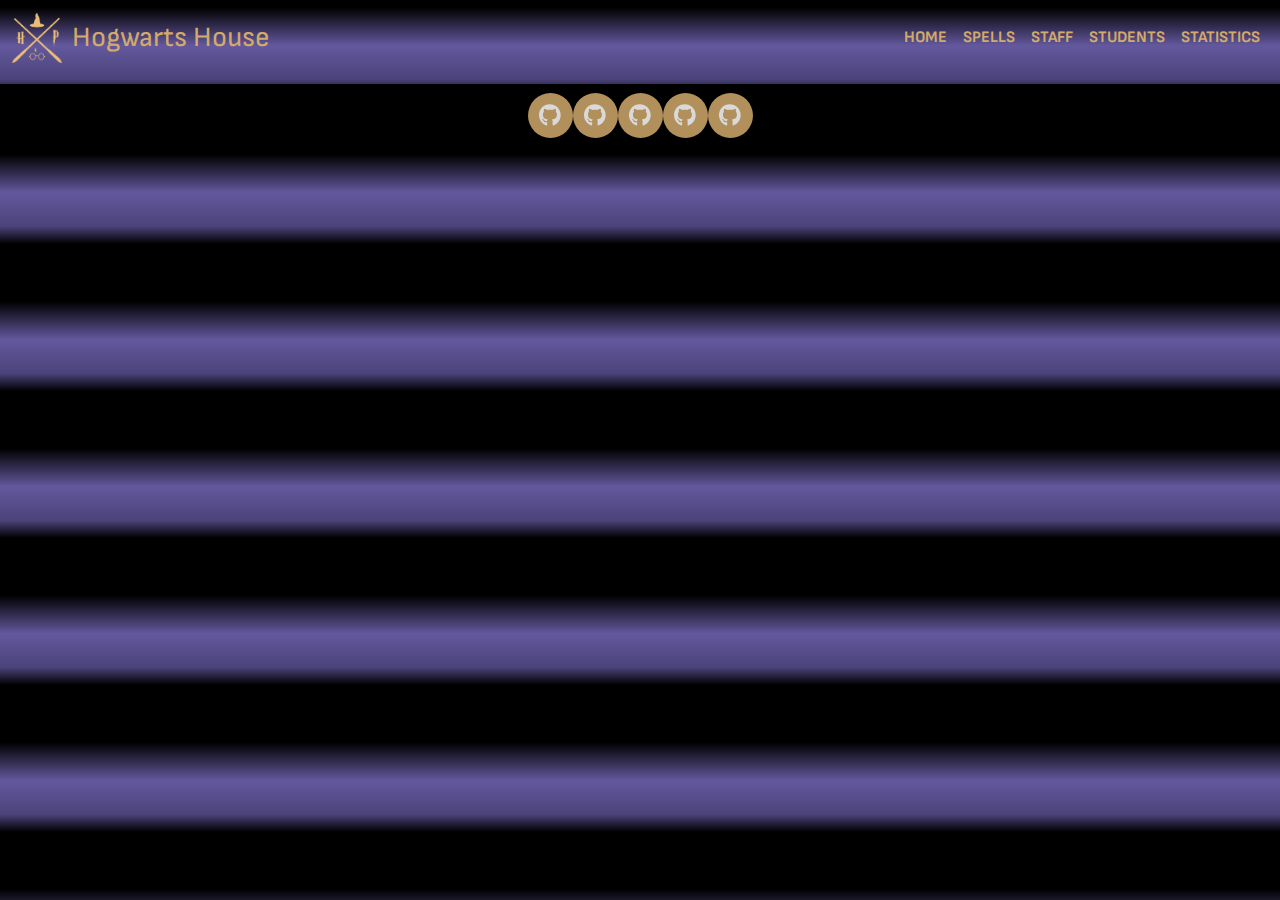
<file: page/detailsHouses.html>
<!DOCTYPE html>
<html lang="en">

<head>
    <meta charset="UTF-8">
    <meta name="viewport" content="width=device-width, initial-scale=1.0">
    <title>Harry Potter - G3 - House Details</title>
    <link href="https://cdn.jsdelivr.net/npm/bootstrap@5.3.3/dist/css/bootstrap.min.css" rel="stylesheet"
        integrity="sha384-QWTKZyjpPEjISv5WaRU9OFeRpok6YctnYmDr5pNlyT2bRjXh0JMhjY6hW+ALEwIH" crossorigin="anonymous">
    <link rel="stylesheet" href="../Style/style.css">
    <link rel="shortcut icon" href="/img/logo.png" type="image/x-icon">
    <link rel="preconnect" href="https://fonts.googleapis.com">
    <link rel="preconnect" href="https://fonts.gstatic.com" crossorigin>
    <link href="https://fonts.googleapis.com/css2?family=Sofia+Sans:ital,wght@0,1..1000;1,1..1000&display=swap"
        rel="stylesheet">
    <link rel="preconnect" href="https://fonts.googleapis.com">
    <link rel="preconnect" href="https://fonts.gstatic.com" crossorigin>
    <link
        href="https://fonts.googleapis.com/css2?family=Cormorant+Garamond:ital,wght@0,300;0,400;0,500;0,600;0,700;1,300;1,400;1,500;1,600;1,700&family=Sofia+Sans:ital,wght@0,1..1000;1,1..1000&display=swap"
        rel="stylesheet">
</head>

<body>
    <header>
        <nav class="navbar navbar-expand-lg">
            <div class="container-fluid">
                <a class="navbar-brand" href="../index.html">
                    <img src="../img/logo.png" alt="Logo" width="50" height="50" class="d-inline-block align-text-top">
                    <p>Hogwarts House</p>
                </a>
                <button class="navbar-toggler" type="button" data-bs-toggle="collapse" data-bs-target="#navbarNav"
                    aria-controls="navbarNav" aria-expanded="false" aria-label="Toggle navigation">
                    <span class="navbar-toggler-icon"></span>
                </button>
                <div class="collapse navbar-collapse" id="navbarNav">
                    <ul class="navbar-nav ms-auto">
                        <li class="nav-item">
                            <a class="nav-link " href="../index.html">HOME</a>
                        </li>
                        <li class="nav-item">
                            <a class="nav-link" href="spells.html">SPELLS</a>
                        </li>
                        <li class="nav-item">
                            <a class="nav-link" href="staff.html">STAFF</a>
                        </li>
                        <li class="nav-item">
                            <a class="nav-link" href="students.html">STUDENTS</a>
                        </li>
                        <li class="nav-item">
                            <a class="nav-link" href="stats.html">STATISTICS</a>
                        </li>
                    </ul>
                </div>
            </div>
        </nav>
    </header>
    <main>
        <div class="detailshouse d-flex justify-content-center align-items-center">
            <h1 id="houseName" class="h1detail"></h1>
        </div>
        <div class="container">
            <div id="card" class="d-flex flex-wrap justify-content-center">
            </div>
        </div>

        <div class="d-flex flex-wrap justify-content-center" id="characterList">
            
        </div>

    </main>
    <footer>
        <!-- Alejandra -->
        <button onclick="window.location.href='https://github.com/zblackwidow'" class="Btn">
            <svg class="svgIcon" viewBox="0 0 496 512" height="1.4em ">
                <path
                    d="M165.9 397.4c0 2-2.3 3.6-5.2 3.6-3.3.3-5.6-1.3-5.6-3.6 0-2 2.3-3.6 5.2-3.6 3-.3 5.6 1.3 5.6 3.6zm-31.1-4.5c-.7 2 1.3 4.3 4.3 4.9 2.6 1 5.6 0 6.2-2s-1.3-4.3-4.3-5.2c-2.6-.7-5.5.3-6.2 2.3zm44.2-1.7c-2.9.7-4.9 2.6-4.6 4.9.3 2 2.9 3.3 5.9 2.6 2.9-.7 4.9-2.6 4.6-4.6-.3-1.9-3-3.2-5.9-2.9zM244.8 8C106.1 8 0 113.3 0 252c0 110.9 69.8 205.8 169.5 239.2 12.8 2.3 17.3-5.6 17.3-12.1 0-6.2-.3-40.4-.3-61.4 0 0-70 15-84.7-29.8 0 0-11.4-29.1-27.8-36.6 0 0-22.9-15.7 1.6-15.4 0 0 24.9 2 38.6 25.8 21.9 38.6 58.6 27.5 72.9 20.9 2.3-16 8.8-27.1 16-33.7-55.9-6.2-112.3-14.3-112.3-110.5 0-27.5 7.6-41.3 23.6-58.9-2.6-6.5-11.1-33.3 2.6-67.9 20.9-6.5 69 27 69 27 20-5.6 41.5-8.5 62.8-8.5s42.8 2.9 62.8 8.5c0 0 48.1-33.6 69-27 13.7 34.7 5.2 61.4 2.6 67.9 16 17.7 25.8 31.5 25.8 58.9 0 96.5-58.9 104.2-114.8 110.5 9.2 7.9 17 22.9 17 46.4 0 33.7-.3 75.4-.3 83.6 0 6.5 4.6 14.4 17.3 12.1C428.2 457.8 496 362.9 496 252 496 113.3 383.5 8 244.8 8zM97.2 352.9c-1.3 1-1 3.3.7 5.2 1.6 1.6 3.9 2.3 5.2 1 1.3-1 1-3.3-.7-5.2-1.6-1.6-3.9-2.3-5.2-1zm-10.8-8.1c-.7 1.3.3 2.9 2.3 3.9 1.6 1 3.6.7 4.3-.7.7-1.3-.3-2.9-2.3-3.9-2-.6-3.6-.3-4.3.7zm32.4 35.6c-1.6 1.3-1 4.3 1.3 6.2 2.3 2.3 5.2 2.6 6.5 1 1.3-1.3.7-4.3-1.3-6.2-2.2-2.3-5.2-2.6-6.5-1zm-11.4-14.7c-1.6 1-1.6 3.6 0 5.9 1.6 2.3 4.3 3.3 5.6 2.3 1.6-1.3 1.6-3.9 0-6.2-1.4-2.3-4-3.3-5.6-2z">
                </path>
            </svg>
            <span class="text">Alejandra</span>
        </button>
        <!-- Jonatan -->
        <button onclick="window.location.href='https://github.com/JonathanAndresM'" class="Btn">
            <svg class="svgIcon" viewBox="0 0 496 512" height="1.4em" xmlns="http://www.w3.org/2000/svg">
                <path
                    d="M165.9 397.4c0 2-2.3 3.6-5.2 3.6-3.3.3-5.6-1.3-5.6-3.6 0-2 2.3-3.6 5.2-3.6 3-.3 5.6 1.3 5.6 3.6zm-31.1-4.5c-.7 2 1.3 4.3 4.3 4.9 2.6 1 5.6 0 6.2-2s-1.3-4.3-4.3-5.2c-2.6-.7-5.5.3-6.2 2.3zm44.2-1.7c-2.9.7-4.9 2.6-4.6 4.9.3 2 2.9 3.3 5.9 2.6 2.9-.7 4.9-2.6 4.6-4.6-.3-1.9-3-3.2-5.9-2.9zM244.8 8C106.1 8 0 113.3 0 252c0 110.9 69.8 205.8 169.5 239.2 12.8 2.3 17.3-5.6 17.3-12.1 0-6.2-.3-40.4-.3-61.4 0 0-70 15-84.7-29.8 0 0-11.4-29.1-27.8-36.6 0 0-22.9-15.7 1.6-15.4 0 0 24.9 2 38.6 25.8 21.9 38.6 58.6 27.5 72.9 20.9 2.3-16 8.8-27.1 16-33.7-55.9-6.2-112.3-14.3-112.3-110.5 0-27.5 7.6-41.3 23.6-58.9-2.6-6.5-11.1-33.3 2.6-67.9 20.9-6.5 69 27 69 27 20-5.6 41.5-8.5 62.8-8.5s42.8 2.9 62.8 8.5c0 0 48.1-33.6 69-27 13.7 34.7 5.2 61.4 2.6 67.9 16 17.7 25.8 31.5 25.8 58.9 0 96.5-58.9 104.2-114.8 110.5 9.2 7.9 17 22.9 17 46.4 0 33.7-.3 75.4-.3 83.6 0 6.5 4.6 14.4 17.3 12.1C428.2 457.8 496 362.9 496 252 496 113.3 383.5 8 244.8 8zM97.2 352.9c-1.3 1-1 3.3.7 5.2 1.6 1.6 3.9 2.3 5.2 1 1.3-1 1-3.3-.7-5.2-1.6-1.6-3.9-2.3-5.2-1zm-10.8-8.1c-.7 1.3.3 2.9 2.3 3.9 1.6 1 3.6.7 4.3-.7.7-1.3-.3-2.9-2.3-3.9-2-.6-3.6-.3-4.3.7zm32.4 35.6c-1.6 1.3-1 4.3 1.3 6.2 2.3 2.3 5.2 2.6 6.5 1 1.3-1.3.7-4.3-1.3-6.2-2.2-2.3-5.2-2.6-6.5-1zm-11.4-14.7c-1.6 1-1.6 3.6 0 5.9 1.6 2.3 4.3 3.3 5.6 2.3 1.6-1.3 1.6-3.9 0-6.2-1.4-2.3-4-3.3-5.6-2z">
                </path>
            </svg>
            <span class="text">Jonatan</span>
        </button>
        <!-- Aaron -->
        <button onclick="window.location.href='https://github.com/AaronS0'" class="Btn">
            <svg class="svgIcon" viewBox="0 0 496 512" height="1.4em">
                <path
                    d="M165.9 397.4c0 2-2.3 3.6-5.2 3.6-3.3.3-5.6-1.3-5.6-3.6 0-2 2.3-3.6 5.2-3.6 3-.3 5.6 1.3 5.6 3.6zm-31.1-4.5c-.7 2 1.3 4.3 4.3 4.9 2.6 1 5.6 0 6.2-2s-1.3-4.3-4.3-5.2c-2.6-.7-5.5.3-6.2 2.3zm44.2-1.7c-2.9.7-4.9 2.6-4.6 4.9.3 2 2.9 3.3 5.9 2.6 2.9-.7 4.9-2.6 4.6-4.6-.3-1.9-3-3.2-5.9-2.9zM244.8 8C106.1 8 0 113.3 0 252c0 110.9 69.8 205.8 169.5 239.2 12.8 2.3 17.3-5.6 17.3-12.1 0-6.2-.3-40.4-.3-61.4 0 0-70 15-84.7-29.8 0 0-11.4-29.1-27.8-36.6 0 0-22.9-15.7 1.6-15.4 0 0 24.9 2 38.6 25.8 21.9 38.6 58.6 27.5 72.9 20.9 2.3-16 8.8-27.1 16-33.7-55.9-6.2-112.3-14.3-112.3-110.5 0-27.5 7.6-41.3 23.6-58.9-2.6-6.5-11.1-33.3 2.6-67.9 20.9-6.5 69 27 69 27 20-5.6 41.5-8.5 62.8-8.5s42.8 2.9 62.8 8.5c0 0 48.1-33.6 69-27 13.7 34.7 5.2 61.4 2.6 67.9 16 17.7 25.8 31.5 25.8 58.9 0 96.5-58.9 104.2-114.8 110.5 9.2 7.9 17 22.9 17 46.4 0 33.7-.3 75.4-.3 83.6 0 6.5 4.6 14.4 17.3 12.1C428.2 457.8 496 362.9 496 252 496 113.3 383.5 8 244.8 8zM97.2 352.9c-1.3 1-1 3.3.7 5.2 1.6 1.6 3.9 2.3 5.2 1 1.3-1 1-3.3-.7-5.2-1.6-1.6-3.9-2.3-5.2-1zm-10.8-8.1c-.7 1.3.3 2.9 2.3 3.9 1.6 1 3.6.7 4.3-.7.7-1.3-.3-2.9-2.3-3.9-2-.6-3.6-.3-4.3.7zm32.4 35.6c-1.6 1.3-1 4.3 1.3 6.2 2.3 2.3 5.2 2.6 6.5 1 1.3-1.3.7-4.3-1.3-6.2-2.2-2.3-5.2-2.6-6.5-1zm-11.4-14.7c-1.6 1-1.6 3.6 0 5.9 1.6 2.3 4.3 3.3 5.6 2.3 1.6-1.3 1.6-3.9 0-6.2-1.4-2.3-4-3.3-5.6-2z">
                </path>
            </svg>
            <span class="text">Aaron</span>
        </button>
        <!-- Wilmer -->
        <button onclick="window.location.href='https://github.com/W1lm3rf'" class="Btn">
            <svg class="svgIcon" viewBox="0 0 496 512" height="1.4em">
                <path
                    d="M165.9 397.4c0 2-2.3 3.6-5.2 3.6-3.3.3-5.6-1.3-5.6-3.6 0-2 2.3-3.6 5.2-3.6 3-.3 5.6 1.3 5.6 3.6zm-31.1-4.5c-.7 2 1.3 4.3 4.3 4.9 2.6 1 5.6 0 6.2-2s-1.3-4.3-4.3-5.2c-2.6-.7-5.5.3-6.2 2.3zm44.2-1.7c-2.9.7-4.9 2.6-4.6 4.9.3 2 2.9 3.3 5.9 2.6 2.9-.7 4.9-2.6 4.6-4.6-.3-1.9-3-3.2-5.9-2.9zM244.8 8C106.1 8 0 113.3 0 252c0 110.9 69.8 205.8 169.5 239.2 12.8 2.3 17.3-5.6 17.3-12.1 0-6.2-.3-40.4-.3-61.4 0 0-70 15-84.7-29.8 0 0-11.4-29.1-27.8-36.6 0 0-22.9-15.7 1.6-15.4 0 0 24.9 2 38.6 25.8 21.9 38.6 58.6 27.5 72.9 20.9 2.3-16 8.8-27.1 16-33.7-55.9-6.2-112.3-14.3-112.3-110.5 0-27.5 7.6-41.3 23.6-58.9-2.6-6.5-11.1-33.3 2.6-67.9 20.9-6.5 69 27 69 27 20-5.6 41.5-8.5 62.8-8.5s42.8 2.9 62.8 8.5c0 0 48.1-33.6 69-27 13.7 34.7 5.2 61.4 2.6 67.9 16 17.7 25.8 31.5 25.8 58.9 0 96.5-58.9 104.2-114.8 110.5 9.2 7.9 17 22.9 17 46.4 0 33.7-.3 75.4-.3 83.6 0 6.5 4.6 14.4 17.3 12.1C428.2 457.8 496 362.9 496 252 496 113.3 383.5 8 244.8 8zM97.2 352.9c-1.3 1-1 3.3.7 5.2 1.6 1.6 3.9 2.3 5.2 1 1.3-1 1-3.3-.7-5.2-1.6-1.6-3.9-2.3-5.2-1zm-10.8-8.1c-.7 1.3.3 2.9 2.3 3.9 1.6 1 3.6.7 4.3-.7.7-1.3-.3-2.9-2.3-3.9-2-.6-3.6-.3-4.3.7zm32.4 35.6c-1.6 1.3-1 4.3 1.3 6.2 2.3 2.3 5.2 2.6 6.5 1 1.3-1.3.7-4.3-1.3-6.2-2.2-2.3-5.2-2.6-6.5-1zm-11.4-14.7c-1.6 1-1.6 3.6 0 5.9 1.6 2.3 4.3 3.3 5.6 2.3 1.6-1.3 1.6-3.9 0-6.2-1.4-2.3-4-3.3-5.6-2z">
                </path>
            </svg>
            <span class="text">Wilmer</span>
        </button>
        <!-- Andres -->
        <button onclick="window.location.href='https://github.com/AndresFelipeRodasAgudelo'" class="Btn">
            <svg class="svgIcon" viewBox="0 0 496 512" height="1.4em" xmlns="https://github.com/zblackwidow">
                <path
                    d="M165.9 397.4c0 2-2.3 3.6-5.2 3.6-3.3.3-5.6-1.3-5.6-3.6 0-2 2.3-3.6 5.2-3.6 3-.3 5.6 1.3 5.6 3.6zm-31.1-4.5c-.7 2 1.3 4.3 4.3 4.9 2.6 1 5.6 0 6.2-2s-1.3-4.3-4.3-5.2c-2.6-.7-5.5.3-6.2 2.3zm44.2-1.7c-2.9.7-4.9 2.6-4.6 4.9.3 2 2.9 3.3 5.9 2.6 2.9-.7 4.9-2.6 4.6-4.6-.3-1.9-3-3.2-5.9-2.9zM244.8 8C106.1 8 0 113.3 0 252c0 110.9 69.8 205.8 169.5 239.2 12.8 2.3 17.3-5.6 17.3-12.1 0-6.2-.3-40.4-.3-61.4 0 0-70 15-84.7-29.8 0 0-11.4-29.1-27.8-36.6 0 0-22.9-15.7 1.6-15.4 0 0 24.9 2 38.6 25.8 21.9 38.6 58.6 27.5 72.9 20.9 2.3-16 8.8-27.1 16-33.7-55.9-6.2-112.3-14.3-112.3-110.5 0-27.5 7.6-41.3 23.6-58.9-2.6-6.5-11.1-33.3 2.6-67.9 20.9-6.5 69 27 69 27 20-5.6 41.5-8.5 62.8-8.5s42.8 2.9 62.8 8.5c0 0 48.1-33.6 69-27 13.7 34.7 5.2 61.4 2.6 67.9 16 17.7 25.8 31.5 25.8 58.9 0 96.5-58.9 104.2-114.8 110.5 9.2 7.9 17 22.9 17 46.4 0 33.7-.3 75.4-.3 83.6 0 6.5 4.6 14.4 17.3 12.1C428.2 457.8 496 362.9 496 252 496 113.3 383.5 8 244.8 8zM97.2 352.9c-1.3 1-1 3.3.7 5.2 1.6 1.6 3.9 2.3 5.2 1 1.3-1 1-3.3-.7-5.2-1.6-1.6-3.9-2.3-5.2-1zm-10.8-8.1c-.7 1.3.3 2.9 2.3 3.9 1.6 1 3.6.7 4.3-.7.7-1.3-.3-2.9-2.3-3.9-2-.6-3.6-.3-4.3.7zm32.4 35.6c-1.6 1.3-1 4.3 1.3 6.2 2.3 2.3 5.2 2.6 6.5 1 1.3-1.3.7-4.3-1.3-6.2-2.2-2.3-5.2-2.6-6.5-1zm-11.4-14.7c-1.6 1-1.6 3.6 0 5.9 1.6 2.3 4.3 3.3 5.6 2.3 1.6-1.3 1.6-3.9 0-6.2-1.4-2.3-4-3.3-5.6-2z">
                </path>
            </svg>
            <span class="text">Andres</span>
        </button>
    </footer>
    <!-- <script src="https://unpkg.com/vue@3/dist/vue.global.js"></script> -->
    <script src="/Javascript/main.js"></script>
    <script src="https://cdn.jsdelivr.net/npm/bootstrap@5.3.3/dist/js/bootstrap.bundle.min.js"
        integrity="sha384-YvpcrYf0tY3lHB60NNkmXc5s9fDVZLESaAA55NDzOxhy9GkcIdslK1eN7N6jIeHz"
        crossorigin="anonymous"></script>
        

</body>

</html>
</file>
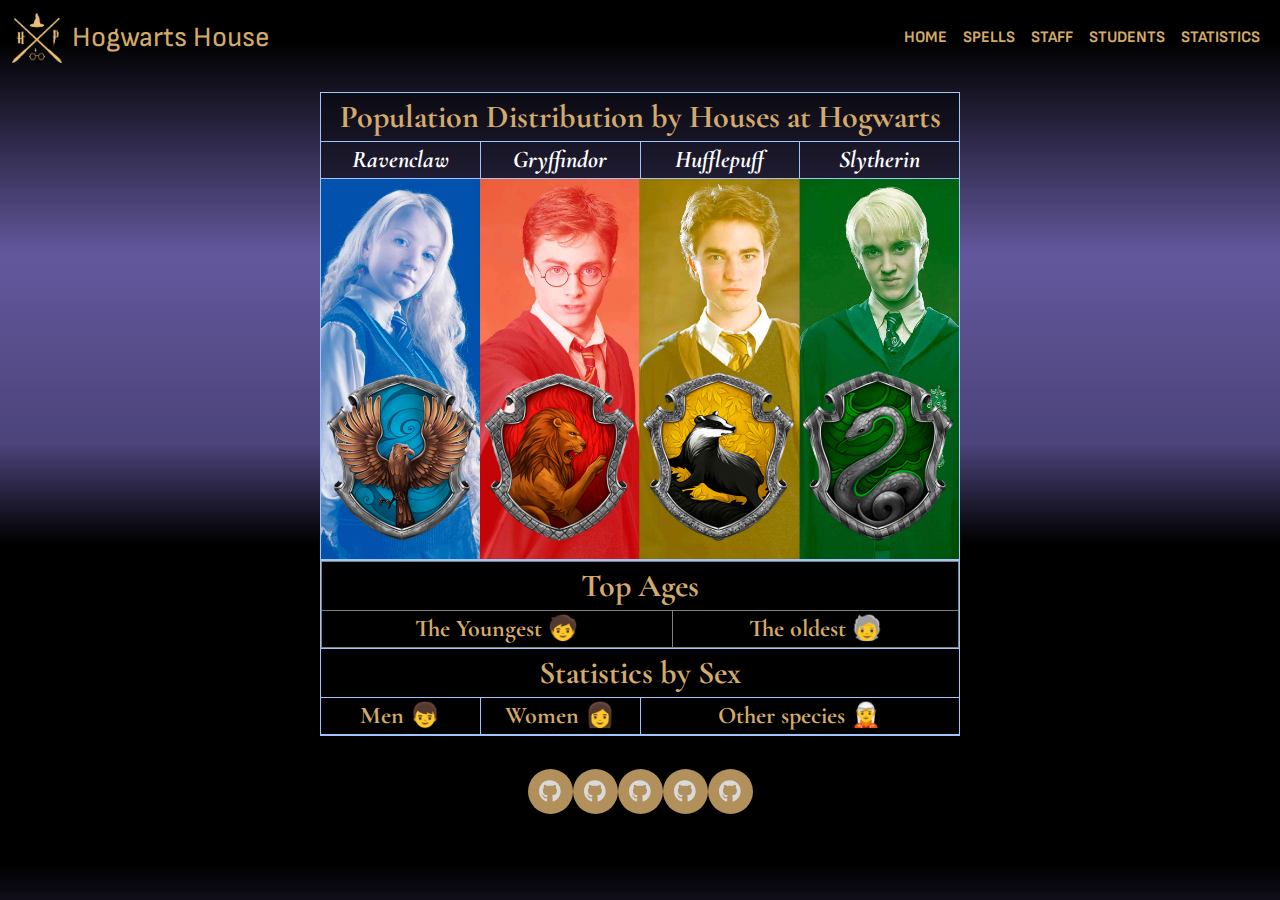
<file: page/stats.html>
<!DOCTYPE html>
<html lang="en">

<head>
    <meta charset="UTF-8">
    <meta name="viewport" content="width=device-width, initial-scale=1.0">

    <title>Harry Potter - G3 - Statistics</title>


    <link href="https://cdn.jsdelivr.net/npm/bootstrap@5.3.3/dist/css/bootstrap.min.css" rel="stylesheet"
        integrity="sha384-QWTKZyjpPEjISv5WaRU9OFeRpok6YctnYmDr5pNlyT2bRjXh0JMhjY6hW+ALEwIH" crossorigin="anonymous">
    <link rel="stylesheet" href="/Style/style.css">
    <link rel="shortcut icon" href="/img/logo.png" type="image/x-icon">
    <link rel="preconnect" href="https://fonts.googleapis.com">
    <link rel="preconnect" href="https://fonts.gstatic.com" crossorigin>
    <link href="https://fonts.googleapis.com/css2?family=Sofia+Sans:ital,wght@0,1..1000;1,1..1000&display=swap"
        rel="stylesheet">
    <link rel="preconnect" href="https://fonts.googleapis.com">
    <link rel="preconnect" href="https://fonts.gstatic.com" crossorigin>
    <link
        href="https://fonts.googleapis.com/css2?family=Cormorant+Garamond:ital,wght@0,300;0,400;0,500;0,600;0,700;1,300;1,400;1,500;1,600;1,700&family=Sofia+Sans:ital,wght@0,1..1000;1,1..1000&display=swap"
        rel="stylesheet">
</head>

<body>
    <header>
        <nav class="navbar navbar-expand-lg">
            <div class="container-fluid">
                <a class="navbar-brand" href="index.html">
                    <img src=" /img/logo.png" alt="Logo" width="50" height="50" class="d-inline-block align-text-top">
                    <p>Hogwarts House</p>
                </a>
                <button class="navbar-toggler" type="button" data-bs-toggle="collapse" data-bs-target="#navbarNav"
                    aria-controls="navbarNav" aria-expanded="false" aria-label="Toggle navigation">
                    <span class="navbar-toggler-icon"></span>
                </button>
                <div class="collapse navbar-collapse" id="navbarNav">
                    <ul class="navbar-nav ms-auto">
                        <li class="nav-item">
                            <a class="nav-link " href="../index.html">HOME</a>
                        </li>
                        <li class="nav-item">
                            <a class="nav-link" href="./spells.html">SPELLS</a>
                        </li>
                        <li class="nav-item">
                            <a class="nav-link" href="./staff.html">STAFF</a>
                        </li>
                        <li class="nav-item">
                            <a class="nav-link" href="./students.html">STUDENTS</a>
                        </li>
                        <li class="nav-item">
                            <a class="nav-link" href="./stats.html">STATISTICS</a>
                        </li>
                    </ul>
                </div>
            </div>
        </nav>

    </header>
    <main>


        <!-- Tabla -->

        <div class="d-flex column justify-content-center mt-3 mb-4 w-100 ">

            <table class="w-50 table-bordered border-primary-subtle bg-black bg-opacity-50">
                <thead>
                    <tr>
                        <th class="fs-2 titleSpells text-center " colspan="4">Population Distribution by Houses at
                            Hogwarts</th>
                    </tr>
                </thead>
                <tbody>
                    <tr class="fs-4 text-white ">
                        <th class="fw-bold fst-italic text-center " width="25%">Ravenclaw</th>
                        <th class="fw-bold fst-italic text-center " width="25%">Gryffindor</th>
                        <th class="fw-bold fst-italic text-center " width="25%">Hufflepuff</th>
                        <th class="fw-bold fst-italic text-center " width="25%">Slytherin</th>
                    </tr>
                    <tr>
                        <td colspan="4">
                            <img src="/img/houses-hogwarts.jpg" alt="houses-hogwarts" id="imagenStats"
                                style="width: 100%;">
                        </td>

                    </tr>
                    <tr class="fs-4 text-white ">
                        <td id="Ravenclaw" class="text-center "></td>
                        <td id="Gryffindor" class="text-center"></td>
                        <td id="Hufflepuff" class="text-center"></td>
                        <td id="Slytherin" class="text-center"></td>
                    </tr>

                    <tr>
                        <td colspan="4">
                            <table class="nested-table w-100 table-bordered ">
                                <thead>
                                    <tr>
                                        <th class="fs-2 text-center titleSpells" colspan="4">Top Ages</th>
                                    </tr>
                                    <tr class="fs-4 titleSpells">
                                        <td class="fw-bold  text-center " colspan="2">The Youngest &#x1f9d2; </td>
                                        <td class="fw-bold  text-center " colspan="2">The oldest &#x1f9d3; </td>
                                    </tr>
                                </thead>



                                <tbody id="topEdades" class="text-white fs-5 ">

                                </tbody>
                            </table>
                        </td>

                    </tr>
                    <tr>
                        <th class="fs-2  text-center titleSpells" colspan="4">Statistics by Sex</th>
                    </tr>
                    <tr class="fs-4 titleSpells">
                        <td class="fw-bold  text-center ">Men &#x1f466;</td>
                        <td class="fw-bold  text-center ">Women &#x1f469;</td>
                        <td class="fw-bold  text-center " colspan="2">Other species &#x1f9dd;</td>
                    </tr>
                    <tr>
                        <td id="hombres" class="text-center fs-4 text-white"></td>
                        <td id="mujeres" class="text-center fs-4 text-white"></td>
                        <td id="otrasEspecies" class="text-center fs-4 text-white" colspan="2"></td>
                    </tr>
                </tbody>
            </table>

        </div>



    </main>
    <footer>
        <!-- Alejandra -->
        <button onclick="window.location.href='https://github.com/zblackwidow'" class="Btn">
            <svg class="svgIcon" viewBox="0 0 496 512" height="1.4em ">
                <path
                    d="M165.9 397.4c0 2-2.3 3.6-5.2 3.6-3.3.3-5.6-1.3-5.6-3.6 0-2 2.3-3.6 5.2-3.6 3-.3 5.6 1.3 5.6 3.6zm-31.1-4.5c-.7 2 1.3 4.3 4.3 4.9 2.6 1 5.6 0 6.2-2s-1.3-4.3-4.3-5.2c-2.6-.7-5.5.3-6.2 2.3zm44.2-1.7c-2.9.7-4.9 2.6-4.6 4.9.3 2 2.9 3.3 5.9 2.6 2.9-.7 4.9-2.6 4.6-4.6-.3-1.9-3-3.2-5.9-2.9zM244.8 8C106.1 8 0 113.3 0 252c0 110.9 69.8 205.8 169.5 239.2 12.8 2.3 17.3-5.6 17.3-12.1 0-6.2-.3-40.4-.3-61.4 0 0-70 15-84.7-29.8 0 0-11.4-29.1-27.8-36.6 0 0-22.9-15.7 1.6-15.4 0 0 24.9 2 38.6 25.8 21.9 38.6 58.6 27.5 72.9 20.9 2.3-16 8.8-27.1 16-33.7-55.9-6.2-112.3-14.3-112.3-110.5 0-27.5 7.6-41.3 23.6-58.9-2.6-6.5-11.1-33.3 2.6-67.9 20.9-6.5 69 27 69 27 20-5.6 41.5-8.5 62.8-8.5s42.8 2.9 62.8 8.5c0 0 48.1-33.6 69-27 13.7 34.7 5.2 61.4 2.6 67.9 16 17.7 25.8 31.5 25.8 58.9 0 96.5-58.9 104.2-114.8 110.5 9.2 7.9 17 22.9 17 46.4 0 33.7-.3 75.4-.3 83.6 0 6.5 4.6 14.4 17.3 12.1C428.2 457.8 496 362.9 496 252 496 113.3 383.5 8 244.8 8zM97.2 352.9c-1.3 1-1 3.3.7 5.2 1.6 1.6 3.9 2.3 5.2 1 1.3-1 1-3.3-.7-5.2-1.6-1.6-3.9-2.3-5.2-1zm-10.8-8.1c-.7 1.3.3 2.9 2.3 3.9 1.6 1 3.6.7 4.3-.7.7-1.3-.3-2.9-2.3-3.9-2-.6-3.6-.3-4.3.7zm32.4 35.6c-1.6 1.3-1 4.3 1.3 6.2 2.3 2.3 5.2 2.6 6.5 1 1.3-1.3.7-4.3-1.3-6.2-2.2-2.3-5.2-2.6-6.5-1zm-11.4-14.7c-1.6 1-1.6 3.6 0 5.9 1.6 2.3 4.3 3.3 5.6 2.3 1.6-1.3 1.6-3.9 0-6.2-1.4-2.3-4-3.3-5.6-2z">
                </path>
            </svg>
            <span class="text">Alejandra</span>
        </button>
        <!-- Jonatan -->
        <button onclick="window.location.href='https://github.com/JonathanAndresM'" class="Btn">
            <svg class="svgIcon" viewBox="0 0 496 512" height="1.4em" xmlns="http://www.w3.org/2000/svg">
                <path
                    d="M165.9 397.4c0 2-2.3 3.6-5.2 3.6-3.3.3-5.6-1.3-5.6-3.6 0-2 2.3-3.6 5.2-3.6 3-.3 5.6 1.3 5.6 3.6zm-31.1-4.5c-.7 2 1.3 4.3 4.3 4.9 2.6 1 5.6 0 6.2-2s-1.3-4.3-4.3-5.2c-2.6-.7-5.5.3-6.2 2.3zm44.2-1.7c-2.9.7-4.9 2.6-4.6 4.9.3 2 2.9 3.3 5.9 2.6 2.9-.7 4.9-2.6 4.6-4.6-.3-1.9-3-3.2-5.9-2.9zM244.8 8C106.1 8 0 113.3 0 252c0 110.9 69.8 205.8 169.5 239.2 12.8 2.3 17.3-5.6 17.3-12.1 0-6.2-.3-40.4-.3-61.4 0 0-70 15-84.7-29.8 0 0-11.4-29.1-27.8-36.6 0 0-22.9-15.7 1.6-15.4 0 0 24.9 2 38.6 25.8 21.9 38.6 58.6 27.5 72.9 20.9 2.3-16 8.8-27.1 16-33.7-55.9-6.2-112.3-14.3-112.3-110.5 0-27.5 7.6-41.3 23.6-58.9-2.6-6.5-11.1-33.3 2.6-67.9 20.9-6.5 69 27 69 27 20-5.6 41.5-8.5 62.8-8.5s42.8 2.9 62.8 8.5c0 0 48.1-33.6 69-27 13.7 34.7 5.2 61.4 2.6 67.9 16 17.7 25.8 31.5 25.8 58.9 0 96.5-58.9 104.2-114.8 110.5 9.2 7.9 17 22.9 17 46.4 0 33.7-.3 75.4-.3 83.6 0 6.5 4.6 14.4 17.3 12.1C428.2 457.8 496 362.9 496 252 496 113.3 383.5 8 244.8 8zM97.2 352.9c-1.3 1-1 3.3.7 5.2 1.6 1.6 3.9 2.3 5.2 1 1.3-1 1-3.3-.7-5.2-1.6-1.6-3.9-2.3-5.2-1zm-10.8-8.1c-.7 1.3.3 2.9 2.3 3.9 1.6 1 3.6.7 4.3-.7.7-1.3-.3-2.9-2.3-3.9-2-.6-3.6-.3-4.3.7zm32.4 35.6c-1.6 1.3-1 4.3 1.3 6.2 2.3 2.3 5.2 2.6 6.5 1 1.3-1.3.7-4.3-1.3-6.2-2.2-2.3-5.2-2.6-6.5-1zm-11.4-14.7c-1.6 1-1.6 3.6 0 5.9 1.6 2.3 4.3 3.3 5.6 2.3 1.6-1.3 1.6-3.9 0-6.2-1.4-2.3-4-3.3-5.6-2z">
                </path>
            </svg>
            <span class="text">Jonatan</span>
        </button>
        <!-- Aaron -->
        <button onclick="window.location.href='https://github.com/AaronS0'" class="Btn">
            <svg class="svgIcon" viewBox="0 0 496 512" height="1.4em">
                <path
                    d="M165.9 397.4c0 2-2.3 3.6-5.2 3.6-3.3.3-5.6-1.3-5.6-3.6 0-2 2.3-3.6 5.2-3.6 3-.3 5.6 1.3 5.6 3.6zm-31.1-4.5c-.7 2 1.3 4.3 4.3 4.9 2.6 1 5.6 0 6.2-2s-1.3-4.3-4.3-5.2c-2.6-.7-5.5.3-6.2 2.3zm44.2-1.7c-2.9.7-4.9 2.6-4.6 4.9.3 2 2.9 3.3 5.9 2.6 2.9-.7 4.9-2.6 4.6-4.6-.3-1.9-3-3.2-5.9-2.9zM244.8 8C106.1 8 0 113.3 0 252c0 110.9 69.8 205.8 169.5 239.2 12.8 2.3 17.3-5.6 17.3-12.1 0-6.2-.3-40.4-.3-61.4 0 0-70 15-84.7-29.8 0 0-11.4-29.1-27.8-36.6 0 0-22.9-15.7 1.6-15.4 0 0 24.9 2 38.6 25.8 21.9 38.6 58.6 27.5 72.9 20.9 2.3-16 8.8-27.1 16-33.7-55.9-6.2-112.3-14.3-112.3-110.5 0-27.5 7.6-41.3 23.6-58.9-2.6-6.5-11.1-33.3 2.6-67.9 20.9-6.5 69 27 69 27 20-5.6 41.5-8.5 62.8-8.5s42.8 2.9 62.8 8.5c0 0 48.1-33.6 69-27 13.7 34.7 5.2 61.4 2.6 67.9 16 17.7 25.8 31.5 25.8 58.9 0 96.5-58.9 104.2-114.8 110.5 9.2 7.9 17 22.9 17 46.4 0 33.7-.3 75.4-.3 83.6 0 6.5 4.6 14.4 17.3 12.1C428.2 457.8 496 362.9 496 252 496 113.3 383.5 8 244.8 8zM97.2 352.9c-1.3 1-1 3.3.7 5.2 1.6 1.6 3.9 2.3 5.2 1 1.3-1 1-3.3-.7-5.2-1.6-1.6-3.9-2.3-5.2-1zm-10.8-8.1c-.7 1.3.3 2.9 2.3 3.9 1.6 1 3.6.7 4.3-.7.7-1.3-.3-2.9-2.3-3.9-2-.6-3.6-.3-4.3.7zm32.4 35.6c-1.6 1.3-1 4.3 1.3 6.2 2.3 2.3 5.2 2.6 6.5 1 1.3-1.3.7-4.3-1.3-6.2-2.2-2.3-5.2-2.6-6.5-1zm-11.4-14.7c-1.6 1-1.6 3.6 0 5.9 1.6 2.3 4.3 3.3 5.6 2.3 1.6-1.3 1.6-3.9 0-6.2-1.4-2.3-4-3.3-5.6-2z">
                </path>
            </svg>
            <span class="text">Aaron</span>
        </button>
        <!-- Wilmer -->
        <button onclick="window.location.href='https://github.com/W1lm3rf'" class="Btn">
            <svg class="svgIcon" viewBox="0 0 496 512" height="1.4em">
                <path
                    d="M165.9 397.4c0 2-2.3 3.6-5.2 3.6-3.3.3-5.6-1.3-5.6-3.6 0-2 2.3-3.6 5.2-3.6 3-.3 5.6 1.3 5.6 3.6zm-31.1-4.5c-.7 2 1.3 4.3 4.3 4.9 2.6 1 5.6 0 6.2-2s-1.3-4.3-4.3-5.2c-2.6-.7-5.5.3-6.2 2.3zm44.2-1.7c-2.9.7-4.9 2.6-4.6 4.9.3 2 2.9 3.3 5.9 2.6 2.9-.7 4.9-2.6 4.6-4.6-.3-1.9-3-3.2-5.9-2.9zM244.8 8C106.1 8 0 113.3 0 252c0 110.9 69.8 205.8 169.5 239.2 12.8 2.3 17.3-5.6 17.3-12.1 0-6.2-.3-40.4-.3-61.4 0 0-70 15-84.7-29.8 0 0-11.4-29.1-27.8-36.6 0 0-22.9-15.7 1.6-15.4 0 0 24.9 2 38.6 25.8 21.9 38.6 58.6 27.5 72.9 20.9 2.3-16 8.8-27.1 16-33.7-55.9-6.2-112.3-14.3-112.3-110.5 0-27.5 7.6-41.3 23.6-58.9-2.6-6.5-11.1-33.3 2.6-67.9 20.9-6.5 69 27 69 27 20-5.6 41.5-8.5 62.8-8.5s42.8 2.9 62.8 8.5c0 0 48.1-33.6 69-27 13.7 34.7 5.2 61.4 2.6 67.9 16 17.7 25.8 31.5 25.8 58.9 0 96.5-58.9 104.2-114.8 110.5 9.2 7.9 17 22.9 17 46.4 0 33.7-.3 75.4-.3 83.6 0 6.5 4.6 14.4 17.3 12.1C428.2 457.8 496 362.9 496 252 496 113.3 383.5 8 244.8 8zM97.2 352.9c-1.3 1-1 3.3.7 5.2 1.6 1.6 3.9 2.3 5.2 1 1.3-1 1-3.3-.7-5.2-1.6-1.6-3.9-2.3-5.2-1zm-10.8-8.1c-.7 1.3.3 2.9 2.3 3.9 1.6 1 3.6.7 4.3-.7.7-1.3-.3-2.9-2.3-3.9-2-.6-3.6-.3-4.3.7zm32.4 35.6c-1.6 1.3-1 4.3 1.3 6.2 2.3 2.3 5.2 2.6 6.5 1 1.3-1.3.7-4.3-1.3-6.2-2.2-2.3-5.2-2.6-6.5-1zm-11.4-14.7c-1.6 1-1.6 3.6 0 5.9 1.6 2.3 4.3 3.3 5.6 2.3 1.6-1.3 1.6-3.9 0-6.2-1.4-2.3-4-3.3-5.6-2z">
                </path>
            </svg>
            <span class="text">Wilmer</span>
        </button>
        <!-- Andres -->
        <button onclick="window.location.href='https://github.com/AndresFelipeRodasAgudelo'" class="Btn">
            <svg class="svgIcon" viewBox="0 0 496 512" height="1.4em" xmlns="https://github.com/zblackwidow">
                <path
                    d="M165.9 397.4c0 2-2.3 3.6-5.2 3.6-3.3.3-5.6-1.3-5.6-3.6 0-2 2.3-3.6 5.2-3.6 3-.3 5.6 1.3 5.6 3.6zm-31.1-4.5c-.7 2 1.3 4.3 4.3 4.9 2.6 1 5.6 0 6.2-2s-1.3-4.3-4.3-5.2c-2.6-.7-5.5.3-6.2 2.3zm44.2-1.7c-2.9.7-4.9 2.6-4.6 4.9.3 2 2.9 3.3 5.9 2.6 2.9-.7 4.9-2.6 4.6-4.6-.3-1.9-3-3.2-5.9-2.9zM244.8 8C106.1 8 0 113.3 0 252c0 110.9 69.8 205.8 169.5 239.2 12.8 2.3 17.3-5.6 17.3-12.1 0-6.2-.3-40.4-.3-61.4 0 0-70 15-84.7-29.8 0 0-11.4-29.1-27.8-36.6 0 0-22.9-15.7 1.6-15.4 0 0 24.9 2 38.6 25.8 21.9 38.6 58.6 27.5 72.9 20.9 2.3-16 8.8-27.1 16-33.7-55.9-6.2-112.3-14.3-112.3-110.5 0-27.5 7.6-41.3 23.6-58.9-2.6-6.5-11.1-33.3 2.6-67.9 20.9-6.5 69 27 69 27 20-5.6 41.5-8.5 62.8-8.5s42.8 2.9 62.8 8.5c0 0 48.1-33.6 69-27 13.7 34.7 5.2 61.4 2.6 67.9 16 17.7 25.8 31.5 25.8 58.9 0 96.5-58.9 104.2-114.8 110.5 9.2 7.9 17 22.9 17 46.4 0 33.7-.3 75.4-.3 83.6 0 6.5 4.6 14.4 17.3 12.1C428.2 457.8 496 362.9 496 252 496 113.3 383.5 8 244.8 8zM97.2 352.9c-1.3 1-1 3.3.7 5.2 1.6 1.6 3.9 2.3 5.2 1 1.3-1 1-3.3-.7-5.2-1.6-1.6-3.9-2.3-5.2-1zm-10.8-8.1c-.7 1.3.3 2.9 2.3 3.9 1.6 1 3.6.7 4.3-.7.7-1.3-.3-2.9-2.3-3.9-2-.6-3.6-.3-4.3.7zm32.4 35.6c-1.6 1.3-1 4.3 1.3 6.2 2.3 2.3 5.2 2.6 6.5 1 1.3-1.3.7-4.3-1.3-6.2-2.2-2.3-5.2-2.6-6.5-1zm-11.4-14.7c-1.6 1-1.6 3.6 0 5.9 1.6 2.3 4.3 3.3 5.6 2.3 1.6-1.3 1.6-3.9 0-6.2-1.4-2.3-4-3.3-5.6-2z">
                </path>
            </svg>
            <span class="text">Andres</span>
        </button>
    </footer>
    <script src="/Javascript/stats.js"></script>
    <script src="/Javascript/app.js"></script>
    <script src="https://cdn.jsdelivr.net/npm/bootstrap@5.3.3/dist/js/bootstrap.bundle.min.js"
        integrity="sha384-YvpcrYf0tY3lHB60NNkmXc5s9fDVZLESaAA55NDzOxhy9GkcIdslK1eN7N6jIeHz"
        crossorigin="anonymous"></script>
</body>

</html>
</file>
<file: Style/style.css>
* {
  margin: 0;
  box-sizing: border-box;
  padding: 0;
}

/* Se mergeo bien? */
/* BACKGROUND BODY */
body {
  font-family: "Cormorant Garamond", serif;
  background: rgb(0, 0, 0);
  background: linear-gradient(180deg, rgba(0, 0, 0, 1) 5%, rgba(99, 88, 157, 1) 31%, rgba(75, 67, 122, 1) 54%, rgba(0, 0, 0, 1) 66%);
}

/* div principal */
.houses {
  display: flex;
  flex-direction: column;
  align-items: center;
}

.houses h1 {
  margin-top: 2%;
}

/* NAV BAR */
.navbar-toggler {
  background-color: #D2AA6B;
}

nav {
  font-family: "Sofia Sans", sans-serif;
  background-color: none;
  color: #D2AA6B;
}

nav a {
  text-decoration: none;
  color: #D2AA6B;
}

.nav-link {
  color: #D2AA6B;
  font-weight: bold;
  --bs-nav-link-hover-color: #d2aa6b;
}

.bg-body-tertiary {
  background-color: #f7f7f700;
  --bs-bg-opacity: 0;
}

.navbar-brand {
  display: flex;
  align-items: center;
}

.navbar-brand p {
  margin-left: 10px;
  margin-bottom: 0;
  color: #D2AA6B;
  text-decoration: none;
  font-size: 28px;
}

/*         FIN DE NAVBAR                */
/* img de casas  */
.imgcasas {
  width: 100%;
}

/* DIV CASAS */
.casas {
  height: 50vh;
  display: flex;
  flex-direction: column;
  align-items: center;
  font-family: "Cormorant Garamond", serif;
  color: #D2AA6B;
}

.casas h1 {
  margin-top: 4%;
  letter-spacing: 5px;
}

.titleSpells {
  font-family: "Cormorant Garamond", serif;
  color: #D2AA6B;
}

.titleSpells h1 {
  margin-top: 4%;
  letter-spacing: 5px;
}

.searchName {
  height: 2rem;
}


.btn1 {
  background-color: #D2AA6B;
}

/* DIV DE LAS CASAS EN INDEX */
.contCasas {
  display: flex;
  width: 60%;
  flex-direction: row;
  justify-content: space-around;
  margin-top: 1%;
}

.cardcasa {
  box-sizing: border-box;
  width: 230px;
  height: 350px;
  backdrop-filter: blur(6px);
  border-radius: 17px;
  text-align: center;
  cursor: pointer;
  transition: all 0.5s;
  display: flex;
  align-items: center;
  justify-content: center;
  user-select: none;
  font-weight: bolder;
  color: black;
}

.cardcasa:hover {
  transform: scale(1.10);
}

.cardcasa:active {
  transform: scale(0.95) rotateZ(1.7deg);
}

/* TARJETAS DE  DE INDEX */

.tableCss {
  color: #D2AA6B;
}

.btn1 {
  background-color: #D2AA6B;
}

.h1detail {
  font-size: 6vw;
}

.menu {
  margin-top: 1%;
  width: 50%;
  display: flex;
  flex-direction: row;
  align-items: center;
  justify-content: space-around;
  height: 34vh;
}


/* tarjetas details */
.tarjetaDetails a {
  text-decoration: none;
  font-family: "Cormorant Garamond", serif;
  color: #FFF;
  font-size: 30px;
  text-shadow: 0px 0px 20px rgba(0, 0, 0, 0.5);
  font-weight: bold;
}

.tarjetaDetails {
  max-width: 10vw;
  height: 30vh;
  background-color: #FFF;
  box-shadow: 0px 0px 25px rgba(0, 0, 0, 0.1);
  background-position: center;
  overflow: hidden;
  position: relative;
  margin: 10px auto;
  cursor: pointer;
  border-radius: 30px;
}


.card img {
  width: 100%;
  height: 100%;
  object-fit: cover;
}


.tarjetaDetails img {
  transition: all linear 0.25s;
}

.tarjetaDetails .profile-name {
  position: absolute;
  left: 30px;
  bottom: 70px;
  transition: all linear 0.25s;
}


.tarjetaDetails .profile-username {
  position: absolute;
  bottom: 50px;
  left: 30px;
  color: #FFF;
  font-size: 13px;
  transition: all linear 0.25s;
}

.tarjetaDetails .profile-icons .fa {
  margin: 5px;
}

.tarjetaDetails:hover img {
  filter: grayscale(100%);
}

.tarjetaDetails:hover .profile-name {
  bottom: 80px;
}

.tarjetaDetails:hover .profile-username {
  bottom: 60px;
}


.modal-dialog{
  background: #000000a2
}
/* tarjetas details finish */
.text-shadows {
  text-shadow: 0px 0px 3px rgba(0, 0, 0, 1.5);
  -webkit-text-stroke: 0.3px black;
}

.color {
  color: #D2AA6B;
}

.bg-card {
  background-color: rgb(210, 170, 107);
  box-shadow: inset 0px 0px 10px rgba(0, 0, 0, 1.5);
}

.card {
  border: none;
}

.modal-content {
  box-shadow: inset 0px 0px 10px rgba(210, 170, 107, 1.5);
}

.favoritePopover {
  width: 30%;
  height: 30%;
}

.favoriteImg {
  min-width: 3rem;
  max-width: 3rem;
}


.fsTable {
  font-size: 3.5vw;
}
.fsTh{
  font-size: 4.5vw;
}

@media (min-width: 600px) {
  .fsTable {
    font-size: 2.5vw;
  }
  .fsTh{
    font-size: 3.5vw;
  }
}

@media (min-width: 1024px) {
  .fsTable {
    font-size: 2vw;
  }
  .fsTh{
    font-size: 2.5vw;
  }
}

@media (min-width: 1440px) {
  .fsTable {
    font-size: 1.2vw;
  }
  .fsTh{
    font-size: 2vw;
  }
}

@media (min-width: 3840px) {
  .fsTable {
    font-size: 10vw;
  }
  .fsTh{
    font-size: 1.8vw;
  }
}

@media (min-width: 7680px) {
  .fsTable {
    font-size: 0.6vw;
  }
  .fsTh{
    font-size: 1.6vw;
  }
}

.favorite {
  width: 12%;
  height: 12%;
}

.favorite img {
  width: 100%;
  height: 100%;
  object-fit: cover;
}

.minh {
  min-height: 58vh;
}

.minh form {
  max-height: 4vh;
}

.package {
  width: 30%;
  height: 60%;
  background-image: linear-gradient(163deg, #D2AA6B 0%, #D2AA6B 100%);
  border-radius: 20px;
  text-align: center;
  transition: all 0.25s cubic-bezier(0, 0, 0, 1);
}

.package:hover {
  box-shadow: 0px 0px 30px 1px #D2AA6B;
}

.package2 {
  width: 100%;
  height: 100%;
  background-color: #535353;
  border-radius: 10px;
  transition: all 0.25s cubic-bezier(0, 0, 0, 1);
  padding: 15px;
  cursor: pointer;
}

.package2:hover {
  transform: scale(0.98);
  border-radius: 18px;
}

.text {
  color: white;
  font-size: 17px;
}

/* DIV DETAILS HOUSES */
h1 {
  color: #D2AA6B;
}

.houseCard {
  width: 60%;
  display: flex;
}

.studentImg {
  border-radius: 20px;
}

/* FOOTER */
footer {
  display: flex;
  justify-content: center;
  align-items: center;
  height: 7vh;
  background-color: black;
}

.imgPatronus {
  height: 25vw;
}

/* botones de git */
.Btn {

  border: none;
  border-radius: 50%;
  width: 45px;
  height: 45px;
  display: flex;
  align-items: center;
  justify-content: center;
  transition-duration: .4s;
  cursor: pointer;
  position: relative;
  background-color: #D2AA6B;
  opacity: 85%;
  overflow: hidden;
}

.svgIcon {
  transition-duration: .3s;
}

.svgIcon path {
  fill: white;
}

.text {
  position: absolute;
  color: rgb(255, 255, 255);
  width: 120px;
  font-weight: 600;
  opacity: 0;
  transition-duration: .4s;
}

.Btn:hover {
  width: 110px;
  transition-duration: .4s;
  border-radius: 30px;
}

.Btn:hover .text {
  opacity: 1;
  transition-duration: .4s;
}

.Btn:hover .svgIcon {
  opacity: 0;
  transition-duration: .3s;
}

/* Styles checkbox */
.checkbox-wrapper-12 {
  position: relative;
}

.checkbox-wrapper-12>svg {
  position: absolute;
  top: -130%;
  left: -170%;
  width: 110px;
  pointer-events: none;
}

.checkbox-wrapper-12 * {
  box-sizing: border-box;
}

.checkbox-wrapper-12 input[type="checkbox"] {
  -webkit-appearance: none;
  -moz-appearance: none;
  appearance: none;
  -webkit-tap-highlight-color: transparent;
  cursor: pointer;
  margin: 0;
}

.checkbox-wrapper-12 input[type="checkbox"]:focus {
  outline: 0;
}

.checkbox-wrapper-12 .cbx {
  width: 24px;
  height: 24px;
  top: calc(100px - 12px);
  left: calc(100px - 12px);
}

.checkbox-wrapper-12 .cbx input {
  position: absolute;
  top: 0;
  left: 0;
  width: 24px;
  height: 24px;
  border: 2px solid #bfbfc0;
  border-radius: 50%;
}

.checkbox-wrapper-12 .cbx label {
  width: 24px;
  height: 24px;
  background: none;
  border-radius: 50%;
  position: absolute;
  top: 0;
  left: 0;
  transform: trasnlate3d(0, 0, 0);
  pointer-events: none;
}

.checkbox-wrapper-12 .cbx svg {
  position: absolute;
  top: 5px;
  left: 4px;
  z-index: 1;
  pointer-events: none;
}

.checkbox-wrapper-12 .cbx svg path {
  stroke: #fff;
  stroke-width: 3;
  stroke-linecap: round;
  stroke-linejoin: round;
  stroke-dasharray: 19;
  stroke-dashoffset: 19;
  transition: stroke-dashoffset 0.3s ease;
  transition-delay: 0.2s;
}

.checkbox-wrapper-12 .cbx input:checked+label {
  animation: splash-12 0.6s ease forwards;
}

.checkbox-wrapper-12 .cbx input:checked+label+svg path {
  stroke-dashoffset: 0;
}

@media only screen and (max-width: 685px) {
  .cardcasa {
    width: 100%;
    height: 10%;
  }

  .imgcasas {
    width: 60%;
  }

  .houses {
    margin: 2%;
  }

  .contCasas {
    flex-direction: column;
    height: 50%;
  }

  .menu {
    flex-direction: column;
    align-items: center;
    width: 80%;
    height: 1%;
  }

  .package {
    margin: 3%;
    width: 100%;
  }

  .tarjetaDetails {
    max-width: 100%;
  }
}

@-moz-keyframes splash-12 {
  40% {
    background: #D2AA6B;
    box-shadow: 0 -18px 0 -8px #D2AA6B, 16px -8px 0 -8px #D2AA6B, 16px 8px 0 -8px #D2AA6B,
      0 18px 0 -8px #D2AA6B, -16px 8px 0 -8px #D2AA6B, -16px -8px 0 -8px #D2AA6B;
  }

  100% {
    background: #D2AA6B;
    box-shadow: 0 -36px 0 -10px transparent, 32px -16px 0 -10px transparent,
      32px 16px 0 -10px transparent, 0 36px 0 -10px transparent,
      -32px 16px 0 -10px transparent, -32px -16px 0 -10px transparent;
  }
}

@-webkit-keyframes splash-12 {
  40% {
    background: #D2AA6B;
    box-shadow: 0 -18px 0 -8px #D2AA6B, 16px -8px 0 -8px #D2AA6B, 16px 8px 0 -8px #D2AA6B,
      0 18px 0 -8px #D2AA6B, -16px 8px 0 -8px #D2AA6B, -16px -8px 0 -8px #D2AA6B;
  }

  100% {
    background: #D2AA6B;
    box-shadow: 0 -36px 0 -10px transparent, 32px -16px 0 -10px transparent,
      32px 16px 0 -10px transparent, 0 36px 0 -10px transparent,
      -32px 16px 0 -10px transparent, -32px -16px 0 -10px transparent;
  }
}

@-o-keyframes splash-12 {
  40% {
    background: #D2AA6B;
    box-shadow: 0 -18px 0 -8px #D2AA6B, 16px -8px 0 -8px #D2AA6B, 16px 8px 0 -8px #D2AA6B,
      0 18px 0 -8px #D2AA6B, -16px 8px 0 -8px #D2AA6B, -16px -8px 0 -8px #D2AA6B;
  }

  100% {
    background: #D2AA6B;
    box-shadow: 0 -36px 0 -10px transparent, 32px -16px 0 -10px transparent,
      32px 16px 0 -10px transparent, 0 36px 0 -10px transparent,
      -32px 16px 0 -10px transparent, -32px -16px 0 -10px transparent;
  }
}

@keyframes splash-12 {
  40% {
    background: #D2AA6B;
    box-shadow: 0 -18px 0 -8px #D2AA6B, 16px -8px 0 -8px #D2AA6B, 16px 8px 0 -8px #D2AA6B,
      0 18px 0 -8px #D2AA6B, -16px 8px 0 -8px #D2AA6B, -16px -8px 0 -8px #D2AA6B;
  }

  100% {
    background: rgb(210, 170, 107);
    box-shadow: 0 -36px 0 -10px transparent, 32px -16px 0 -10px transparent,
      32px 16px 0 -10px transparent, 0 36px 0 -10px transparent,
      -32px 16px 0 -10px transparent, -32px -16px 0 -10px transparent;
  }
}

.shadowsHouse {
  box-shadow: 5px 5px 10px rgba(210, 170, 107, 0.5); /* Sombra inicial */
  transition: box-shadow 0.3s ease; /* Transición suave */
}
</file>
